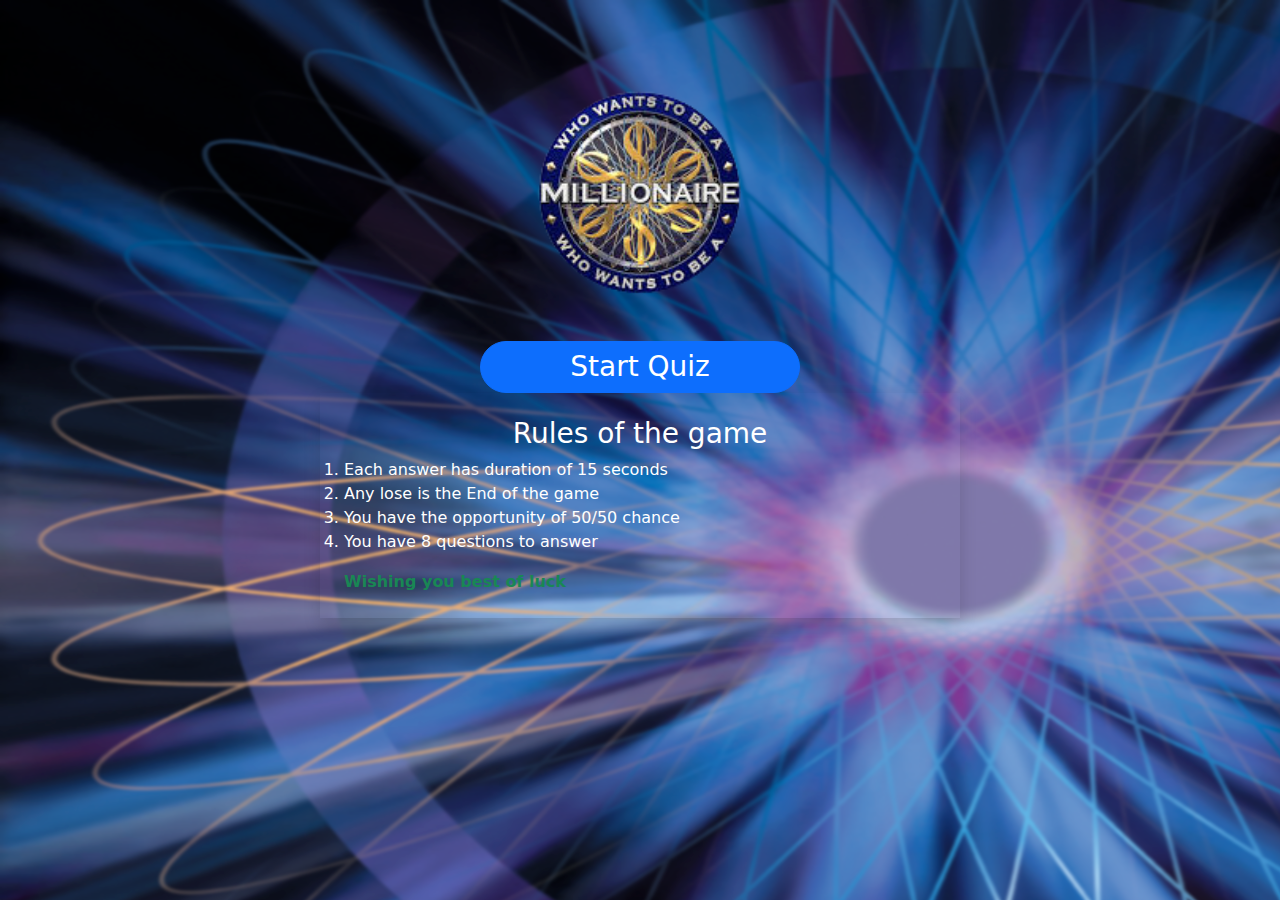
<file: index.html>
<!DOCTYPE html>
<html lang="en">
<head>
    <meta charset="UTF-8">
    <meta http-equiv="X-UA-Compatible" content="IE=edge">
    <meta name="viewport" content="width=device-width, initial-scale=1.0">
    <title>Document</title>
    <link rel="stylesheet" href="https://cdn.jsdelivr.net/npm/bootstrap@5.2.1/dist/css/bootstrap.min.css">
</head>
<body>
    <style>
      body{
        background-image: url(./images/bg.png);
      }
      img{
        margin-top: 10vh !important;
      }
        button{
            justify-content: center;
            margin-top: 5vh !important;
            /* margin-left: 30vh; */
        }

    </style>
    <div class="container m-auto first col-lg-6">
        <div class="row">
            <img src="./images/milli_logo-removebg-preview.png" alt="">
                <button class="btn btn-primary  p-1 fs-3 mx-auto col-lg-6 col-sm-4 rounded-pill " onclick="start()">Start Quiz</button>
            
        </div>
    </div>

        <div class="contianer p-4 col-lg-6 mx-auto shadow">
            <div class="row">
                <h3 class="text-center text-white">Rules of the game</h3>
                <ol class="text-white">
                    <li>Each answer has duration of 15 seconds</li>
                    <li>Any lose is the End of the game</li>
                    <li>You have the opportunity of 50/50 chance </li>
                    <li>You have 8 questions to answer</li>
                </ol>
                <b class=" text-success">Wishing you best of luck</b>
            </div>
        </div>
    <script>
        const start =()=>{
            window.location.href="wwtbm.html"
        }
    </script>
</body>
</html>
</file>
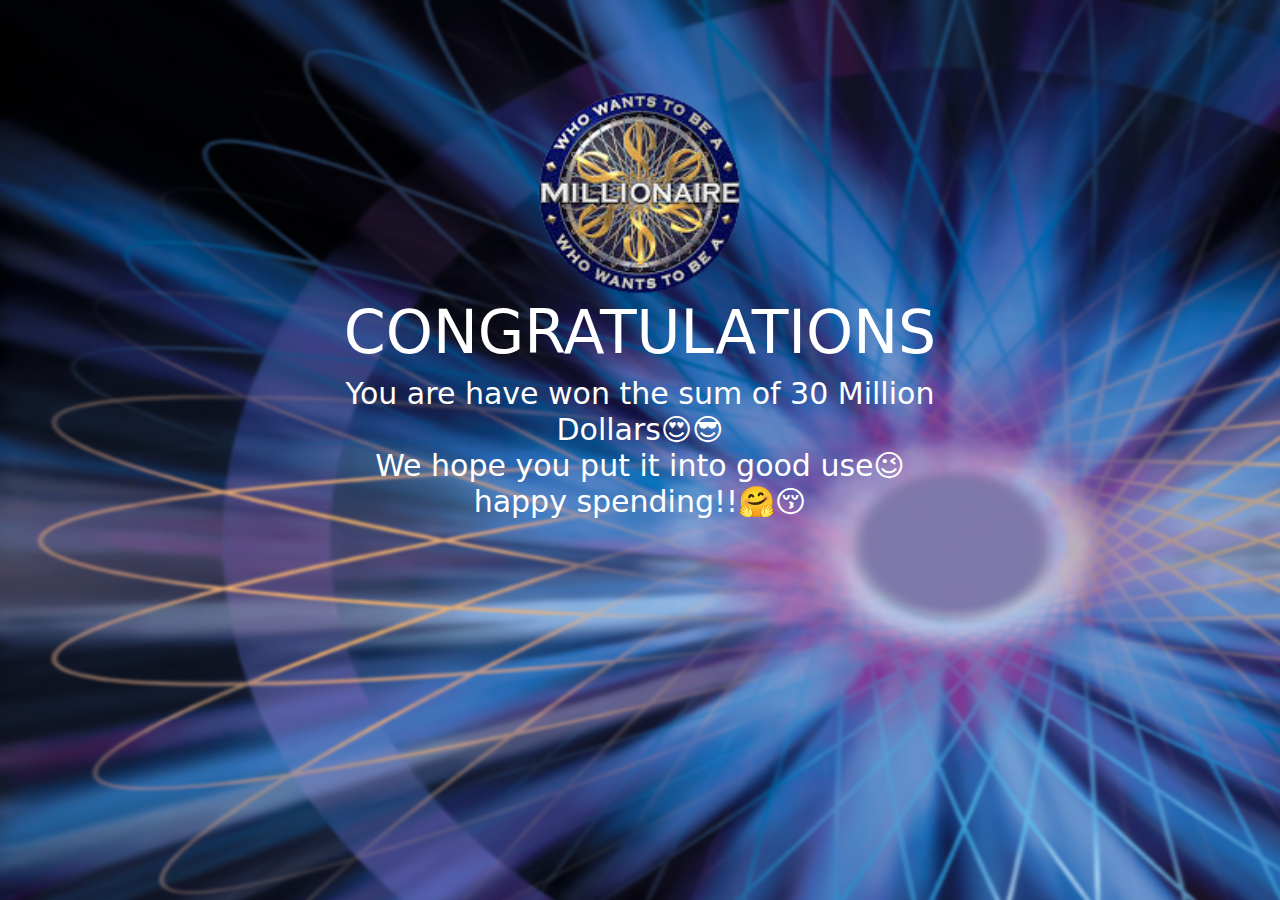
<file: end.html>
<!DOCTYPE html>
<html lang="en">
<head>
    <meta charset="UTF-8">
    <meta http-equiv="X-UA-Compatible" content="IE=edge">
    <meta name="viewport" content="width=device-width, initial-scale=1.0">
    <title>Document</title>
    <link rel="stylesheet" href="https://cdn.jsdelivr.net/npm/bootstrap@5.2.1/dist/css/bootstrap.min.css">
</head>
<body>
    <style>
        body{
          background-image: url(./images/bg.png);
        }
        img{
          margin-top: 10vh !important;
        }
        h1{
            font-size: 60px;
            animation-name: cong;
            animation-duration: 5s;
            animation-iteration-count: infinite;
            animation-play-state: running;
            color: white;
        }
        h3{
            font-size: 30px;
        }
        @keyframes cong {
            0%{
                color: red;
            }
            30%{
                color: blue;
            }
            50%{
                color: gold;
            }
            70%{
                color: green;
            }
            100%{
                color: cyan;
            }

        }

        @media (max-width:720px) {
    
        body{
          background-image: url(./images/bg.png);
          /* overflow-y: hidden !important; */
        }
        img{
          margin-top: 10vh !important;
        }
        h1{
            font-size: 40px;
            animation-name: cong;
            animation-duration: 5s;
            animation-iteration-count: infinite;
            animation-play-state: running;
            color: white;
        }
        h3{
            font-size: 20px;
        }
        }

  
      </style>
    <div class="container m-auto first col-lg-6 col-sm-12 col-md-6">
        <div class="row">
            <img src="./images/milli_logo-removebg-preview.png" alt="">
                <h1 class="text-center ">CONGRATULATIONS</h1>
                <h3 class="text-white text-center">You are have won the sum of 30 Million Dollars😍😎 <br> We hope you put it into good use😉 <br>happy spending!!🤗😚</h3>
            
        </div>
    </div>
</body>
</html>
</file>
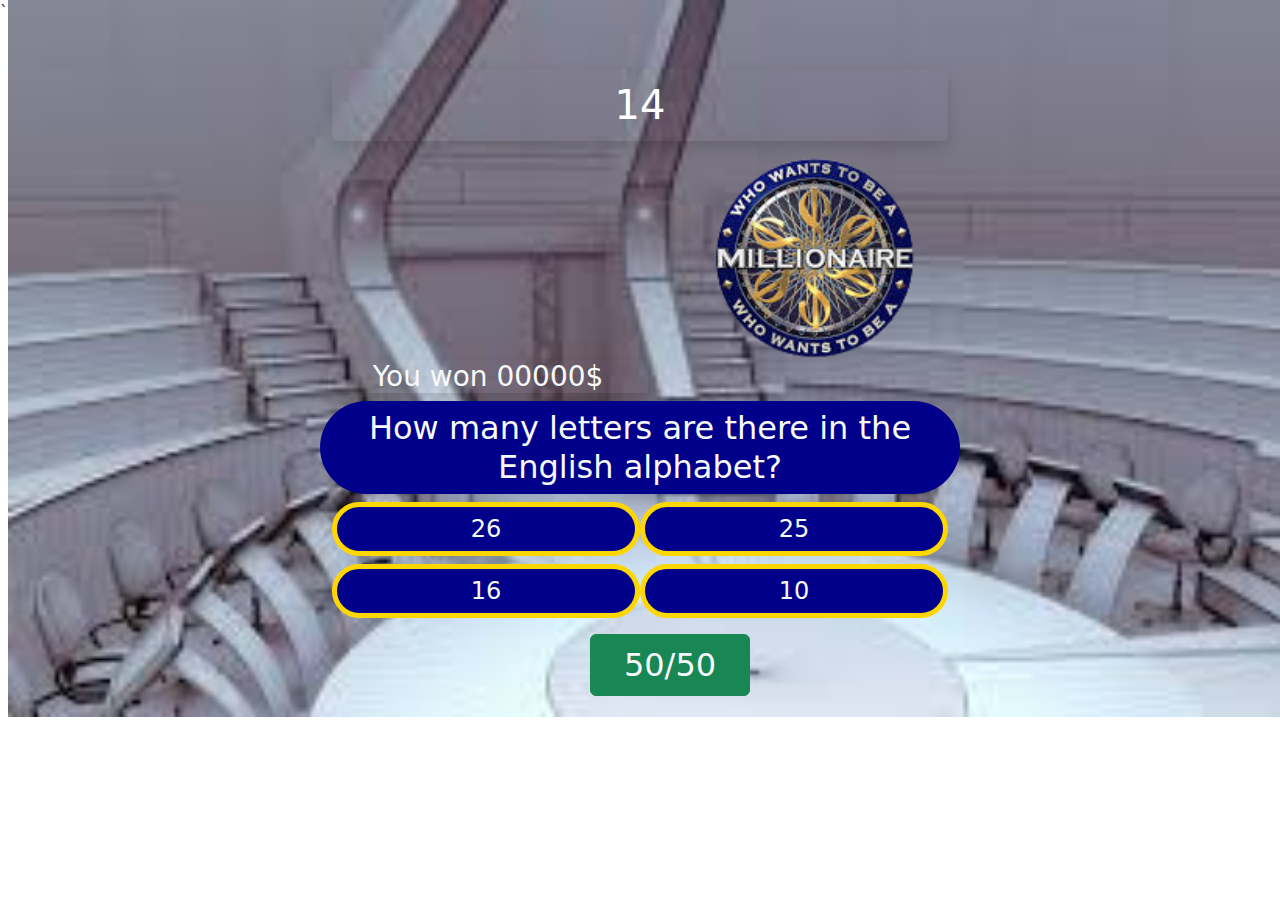
<file: wwtbm.html>
<!DOCTYPE html>
<html lang="en">
<head>
    <meta charset="UTF-8">`
    <meta http-equiv="X-UA-Compatible" content="IE=edge">
    <meta name="viewport" content="width=device-width, initial-scale=1.0">
    <title>Document</title>
    <link rel="stylesheet" href="https://cdn.jsdelivr.net/npm/bootstrap@5.2.1/dist/css/bootstrap.min.css">
    <link rel="stylesheet" href="/wwtbm.css">
</head>
<body>
    <img class="imgg" src="./images/bg2.jfif" alt="">
    <div class="container  col-lg-6 col-sm-12 col-md-6 que">
        <input type="text" id="dont" disabled class="form-control text-center fs-1 col-lg-4 shadow text-white">
        <div class="row">
            <div id="count" class="text-center mb-3 fs-3 text-white"></div>
            <img src="./images/milli_logo-removebg-preview.png" class="immg" alt="">
            <h3 id="disp" class=" col-lg-6 col-sm-12 col-md-6 text-center text-light shadow ms-2">You won 00000$</h3>
                <h2 class="text-center text-light  p-2" id="question"></h2>
                <div class="d-lg-flex justify-content-between flex-wrap">
                <button class="text-center fs-4 text-light col-lg-6 col-sm-12 p-1" id="a" value="a" onclick="check(event)"></button>
                <button class="text-center fs-4 text-light col-lg-6 col-sm-12 p-1" id="b" value="b" onclick="check(event)"></button>
                <button class="text-center fs-4 text-light col-lg-6 col-sm-12 p-1 mt-2" id="c" value="c" onclick="check(event)"></button>
                <button class="text-center fs-4 text-light col-lg-6 col-sm-12 p-1 mt-2" id="d"  value="d" onclick="check(event)"></button>
                </div>
            <button class="btn text-light btn-success w-25 mt-3  fs-2" onclick="fifty()" style="margin-left: 30vh;">50/50</button>
        </div>

    </div>
</body>
<script src="/Script.js"></script>
</html>
</file>
<file: wwtbm.css>
body{
    margin: 0;
    padding: 0;
    overflow: hidden;
}
.imgg{
    width: 100%;
    position: absolute;
}
.que{
    z-index: 5;
    position: relative;
    margin-top: 5vh;
}
input{
    /* background-color: rgb(122,124,139) !important; */
    background: none !important;
    border: none !important;
}
.immg{
    width: 70vh !important;
    justify-content: center !important;
    margin-left: 20vh;
}
h2{
    border-radius: 100px 100px 100px 100px ;
    background-color: darkblue;
}
button{
    border-radius: 100px 100px 100px 100px ;
    border: solid thick gold;
    background-color: darkblue;
}
button:hover{
    box-shadow: 0px 0px 20px 0px yellow;
    margin-top: 10px;
}
@media (max-width:720px) {
    body{
        margin: 0;
        padding: 0;
        overflow: hidden;
    }
    .immg{
        width: 70vh !important;
        transform: translateX(-20vh);
    }
    .imgg{
        width: 100%;
        height: 100%;
        position: absolute;
    }
    .que{
        z-index: 5;
        position: relative;
        margin-top: 10vh;
    }
    h2{
        border-radius: 100px 100px 100px 100px ;
        background-color: darkblue;
    }
    button{
        border-radius: 100px 100px 100px 100px ;
        border: solid thick gold;
        background-color: darkblue;
        width: 40vh !important;
    }
    button:hover{
        box-shadow: 0px 0px 20px 0px yellow;
        margin-top: 10px;
    }
    
}
</file>
